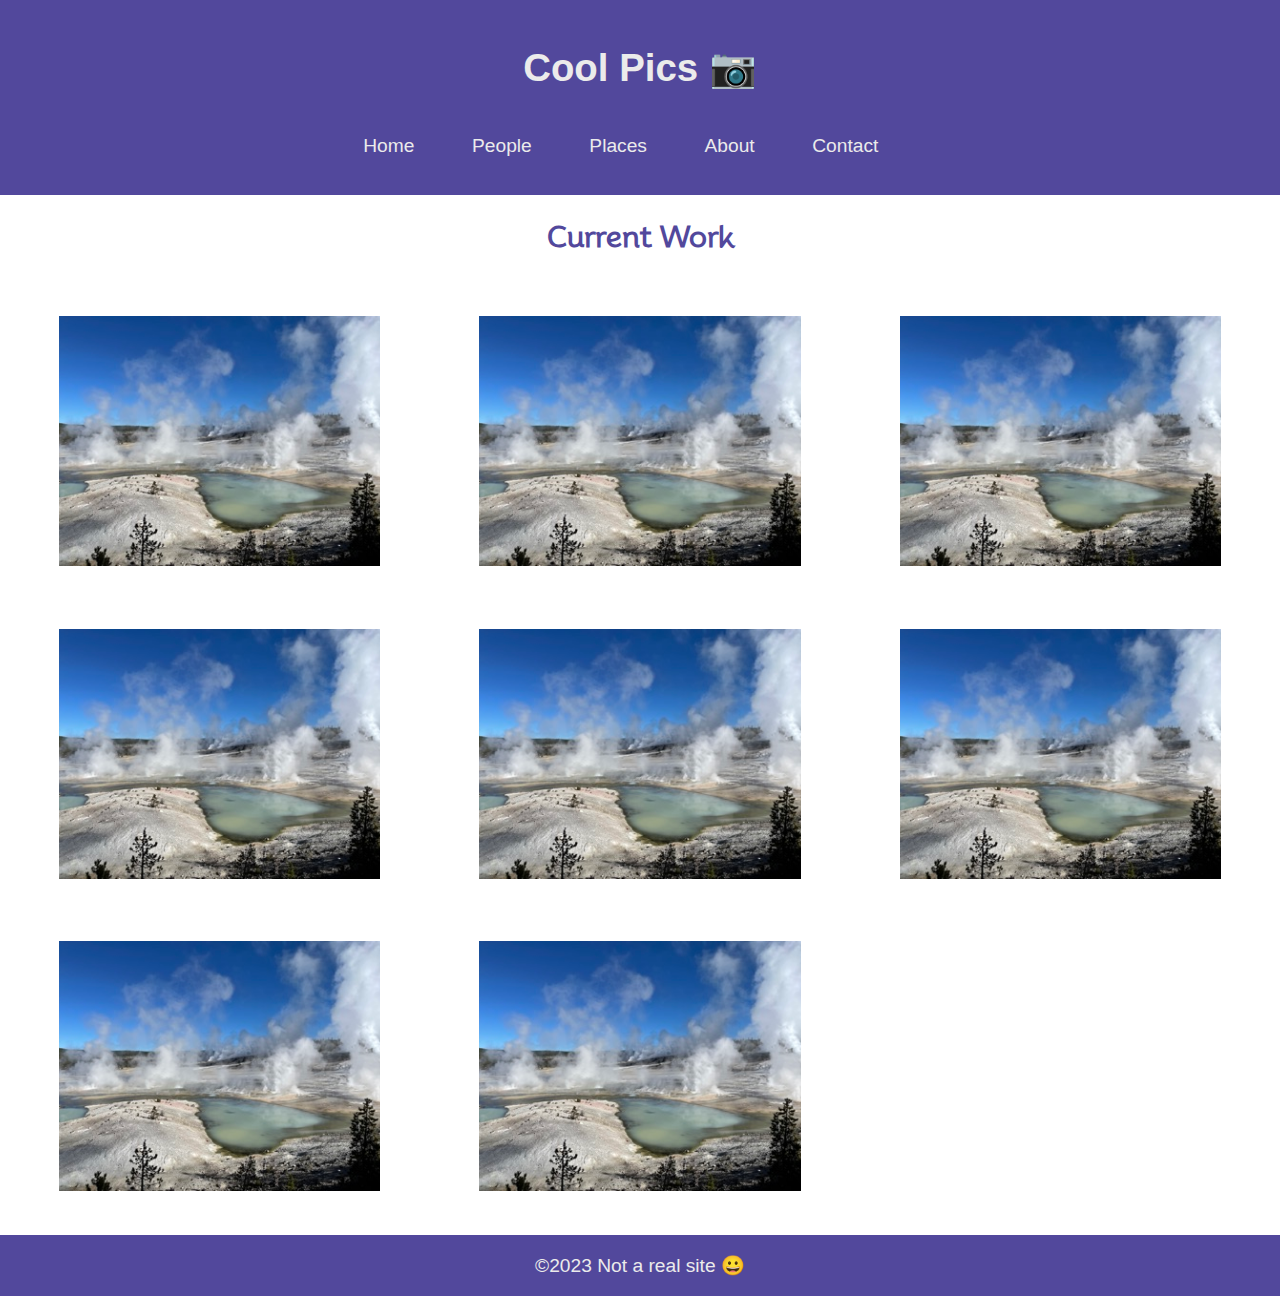
<file: coolpics/index.html>
<!DOCTYPE html>
<html lang="en">
<head>
    <meta charset="UTF-8">
    <title>Cool Pics</title>
    <meta name="viewport" content="width=device-width, initial-scale=1.0">
    <meta name="description" content="Website of Photos that works on phone and computer">
    <link rel="stylesheet" href="coolpics.css">
    <script src="coolpics.js" defer></script>
    <meta name="author" content="Kendra Nugent">
</head>
<body>
    <header>
        <h1>Cool Pics 📷</h1>
        <nav>
            <button id="menu-button">Menu</button>
            <ul id="nav-links" class="hide">
                <li><a href="#">Home</a></li>
                <li><a href="#">People</a></li>
                <li><a href="#">Places</a></li>
                <li><a href="#">About</a></li>
                <li><a href="#">Contact</a></li>
            </ul>
        </nav>
    </header>

    <main>
        <h2>Current Work</h2>
        <section class="gallery">
            <figure class="gallery-photo">
                <img src="norris-sm.jpeg" alt="picture" class="thumbnail">
            </figure>
            <figure class="gallery-photo">
                <img src="norris-sm.jpeg" alt="picture" class="thumbnail">
            </figure>
            <figure class="gallery-photo">
                <img src="norris-sm.jpeg" alt="picture" class="thumbnail">
            </figure>
            <figure class="gallery-photo">
                <img src="norris-sm.jpeg" alt="picture" class="thumbnail">
            </figure>
            <figure class="gallery-photo">
                <img src="norris-sm.jpeg" alt="picture" class="thumbnail">
            </figure>
            <figure class="gallery-photo">
                <img src="norris-sm.jpeg" alt="picture" class="thumbnail">
            </figure>
            <figure class="gallery-photo">
                <img src="norris-sm.jpeg" alt="picture" class="thumbnail">
            </figure>
            <figure class="gallery-photo">
                <img src="norris-sm.jpeg" alt="picture" class="thumbnail">
            </figure>
        </section>
    </main>

    <footer>
        ©2023 Not a real site 😀
    </footer>

    <!-- Modal Structure -->
    <div class="viewer">
        <button class="close-viewer">X</button>
        <img src="norris-sm.jpeg" alt="Larger image description">
    </div>
</body>
</html>
</file>
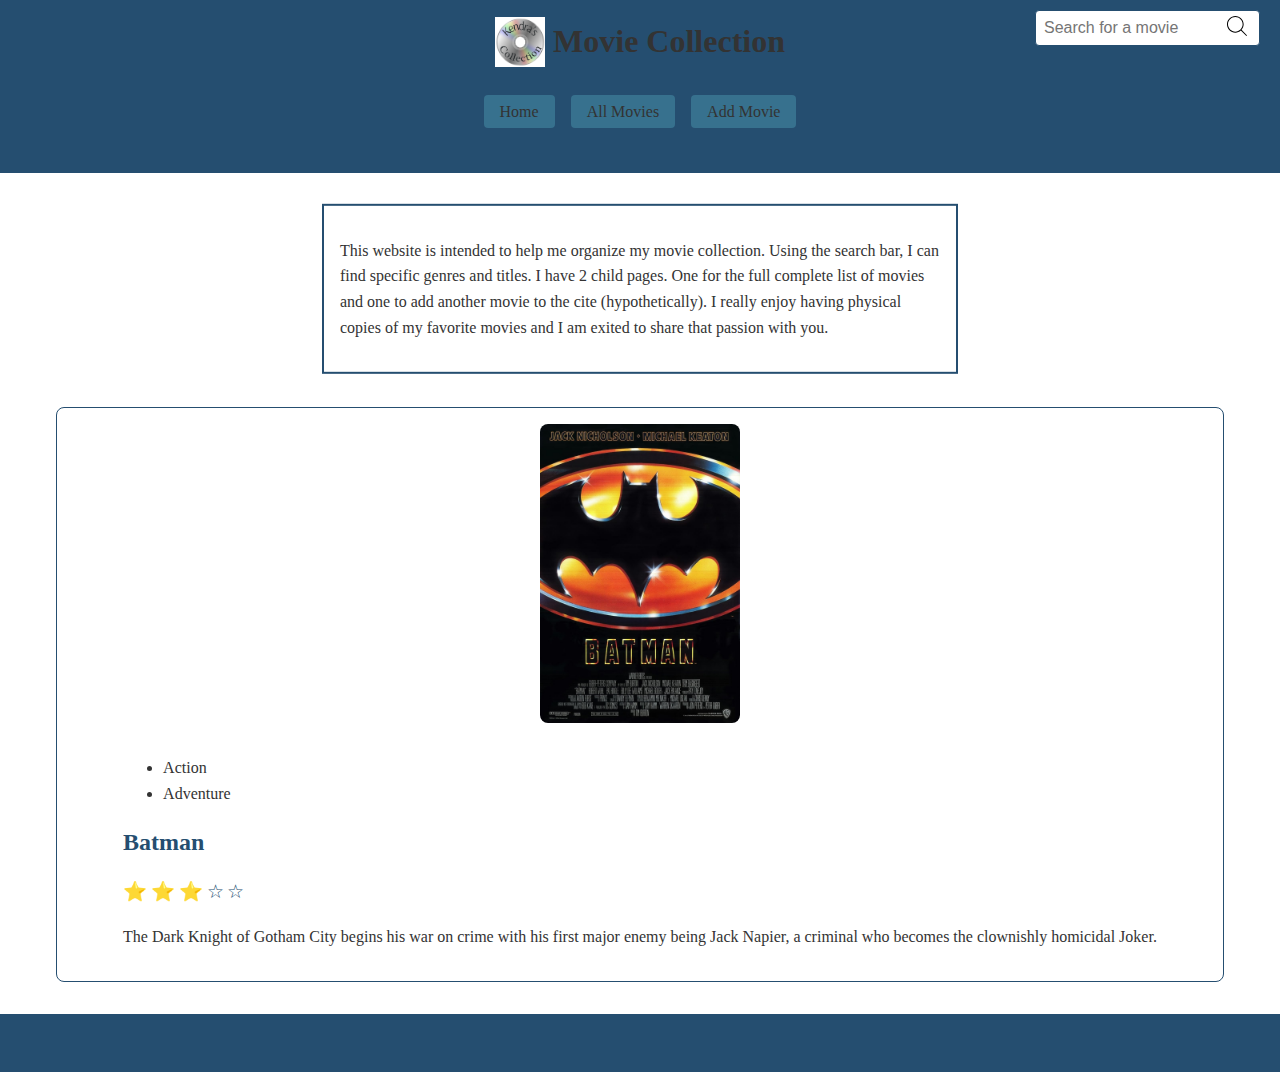
<file: Personal Site/index.html>
<!DOCTYPE html>
<html lang="en">
<head>
    <meta charset="UTF-8">
    <meta name="viewport" content="width=device-width, initial-scale=1.0">
    <title>Movie Collection</title>
    <meta name="description" content="My personal movie collection">
    
    <!-- Open Graph Meta Tags -->
    <meta property="og:title" content="Movie Collection">
    <meta property="og:type" content="website" />
    <meta property="og:description" content="My personal movie collection">
    <meta property="og:image" content="images/barbiemermaid.jpeg"> <!-- Example image -->
    <meta property="og:url" content="https://www.example.com"> <!-- Replace with your page URL -->

    <!-- Twitter Meta Tags -->
    <meta name="twitter:card" content="summary_large_image">
    <meta name="twitter:title" content="Movie collection">
    <meta name="twitter:description" content="My personal Movie collection">
    <meta name="twitter:image" content="barbiemermaid.jpeg"> <!-- Example image -->

    <!-- Other existing links and scripts -->
    <link rel="stylesheet" href="styles.css">
    <script type="module" src="movies.mjs"></script>
    <script src="main.js" defer></script>
    <meta name="author" content="Kendra Nugent">
</head>
<body>
    <header>
        <div class="header-content">
            <div class="logo">
                <img src="images/Kendra’s (1).png" alt="Website logo of DVD with text">
                <h1>Movie Collection</h1>
            </div>
            <div class="search-bar">
                <input type="text" id="search-input" name="search" placeholder="Search for a movie" />
                <button type="submit" aria-label="Search">
                    <img src="images/search.svg" alt="Search icon" />
                </button>
            </div>
            <nav class="menu">
                <ul class="menu-links">
                    <li><a href="index.html">Home</a></li>
                    <li><a href="Movies.html">All Movies</a></li>
                    <li><a href="form.html">Add Movie</a></li>
                </ul>
            </nav>
        </div>
    </header>

    <main>
        <!-- Box for introductory text -->
        <div class="intro-box">
            <p>This website is intended to help me organize my movie collection. Using the search bar, I can find specific genres and titles. I have 2 child pages. One for the full complete list of movies and one to add another movie to the cite (hypothetically). I really enjoy having physical copies of my favorite movies and I am exited to share that passion with you.</p>
        </div>
        
        <!-- movie section -->
        <section class="movies">
            <article class="movie">
                <img src="images/barbiemermaid.jpeg" alt="Barbie in a Mermaid Tale">
                <h2>Barbie in a mermaid tale</h2>
                <div class="rating" role="img" aria-label="Rating: 3 out of 5 stars">
                    <span aria-hidden="true" class="icon-star">⭐</span>
                    <span aria-hidden="true" class="icon-star">⭐</span>
                    <span aria-hidden="true" class="icon-star">⭐</span>
                    <span aria-hidden="true" class="icon-star-empty">☆</span>
                    <span aria-hidden="true" class="icon-star-empty">☆</span>
                </div>
                <p>"It revolves around Merliah Summers, a surfing champion who learns she is half-mermaid and sets out for an undersea adventure to rescue her mother."</p>
            </article>
        </section>
    </main>

    <footer>
        <div class="footer-content">
            <div class="social">
                <!-- Social media icons provided under CC from https://www.iconfinder.com/AlfredoCreates -->
                <a href="#"><img src="images/instagram_icon.svg" alt="Instagram logo"></a>
                <a href="#"><img src="images/youtube_icon.svg" alt="YouTube logo"></a>
                <a href="#"><img src="images/pinterest_icon.svg" alt="Pinterest logo"></a>
            </div>
        </div>
    </footer>
    <script type="module" src="main.js"></script>
</body>
</html>
</file>
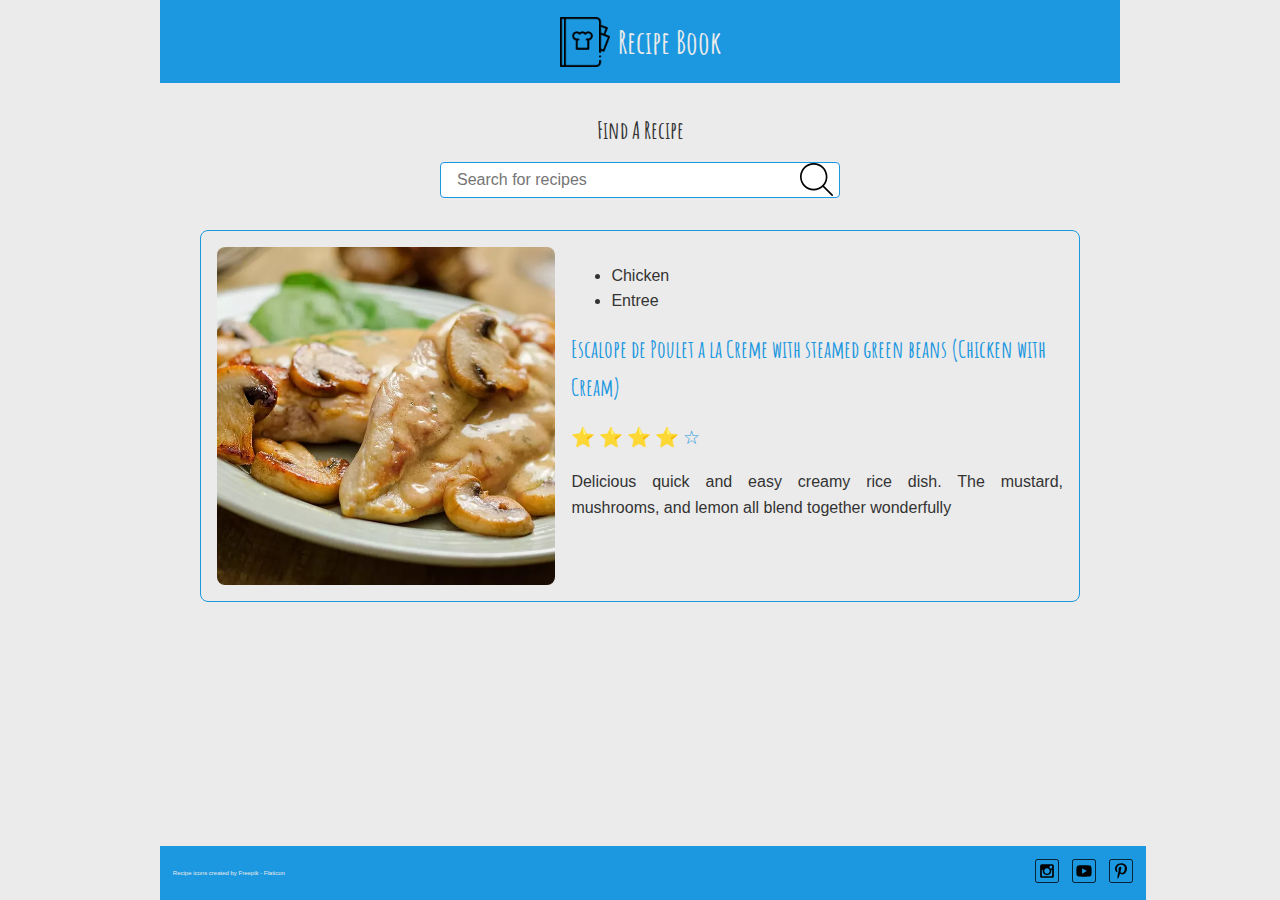
<file: recipes/index.html>
<!DOCTYPE html>
<html lang="en">
<head>
    <meta charset="UTF-8">
    <meta name="viewport" content="width=device-width, initial-scale=1.0">
    <title>Recipe Book</title>
    <meta name="description" content="A recipe book with delicious recipes">
    <link rel="icon" href="images/favicon.ico" type="image/x-icon">
    
    <!-- Open Graph Meta Tags -->
    <meta property="og:title" content="Recipe Book">
    <meta property="og:type" content="website" />
    <meta property="og:description" content="A recipe book with delicious recipes">
    <meta property="og:image" content="images/apple-crisp.jpg"> <!-- Example image -->
    <meta property="og:url" content="https://www.example.com"> <!-- Replace with your page URL -->

    <!-- Twitter Meta Tags -->
    <meta name="twitter:card" content="summary_large_image">
    <meta name="twitter:title" content="Recipe Book">
    <meta name="twitter:description" content="A recipe book with delicious recipes">
    <meta name="twitter:image" content="images/apple-crisp.jpg"> <!-- Example image -->

    <!-- Other existing links and scripts -->
    <link rel="stylesheet" href="recipes.css">
    <script type="module" src="recipes.mjs"></script>
    <script src="main.js" defer></script>
    <meta name="author" content="Kendra Nugent">
</head>
<body>
    <header>
        <div class="logo-container">
            <img src="images/recipe-book.png" alt="Apple Crisp dessert recipe logo">
            <h1>Recipe Book</h1>
        </div>
    </header>

    <main>
        <!-- Search Form -->
        <section class="search">
            <h2>Find A Recipe</h2>
            <form>
                <div class="search-bar">
                    <input type="text" id="search-input" name="search" placeholder="Search for recipes" />
                    <button type="submit" aria-label="Search">
                        <img src="images/search.svg" alt="Search icon" />
                    </button>
                </div>
            </form>
        </section>

        <!-- Recipe Section -->
        <section class="recipes">
            <article class="recipe">
                <img src="images/apple-crisp.jpg" alt="Apple Crisp dessert recipe image">
                <h2>Apple Crisp</h2>
                <div class="rating" role="img" aria-label="Rating: 4 out of 5 stars">
                    <span aria-hidden="true" class="icon-star">⭐</span>
                    <span aria-hidden="true" class="icon-star">⭐</span>
                    <span aria-hidden="true" class="icon-star">⭐</span>
                    <span aria-hidden="true" class="icon-star">⭐</span>
                    <span aria-hidden="true" class="icon-star-empty">☆</span>
                </div>
                <p>"This apple crisp recipe is a simple yet delicious fall dessert that's great served warm with vanilla ice cream."</p>
            </article>
        </section>
    </main>

    <footer>
        <div class="footer-content">
            <p>
                <a href="https://www.flaticon.com/free-icons/recipe" title="recipe icons" target="_blank" rel="noopener noreferrer">
                    Recipe icons created by Freepik - Flaticon
                </a>
            </p>
            <div class="social">
                <!-- Social media icons provided under CC from https://www.iconfinder.com/AlfredoCreates -->
                <a href="#"><img src="images/instagram_icon.svg" alt="Instagram logo"></a>
                <a href="#"><img src="images/youtube_icon.svg" alt="YouTube logo"></a>
                <a href="#"><img src="images/pinterest_icon.svg" alt="Pinterest logo"></a>
            </div>
        </div>
    </footer>
    <script type="module" src="main.js"></script>
</body>
</html>
</file>
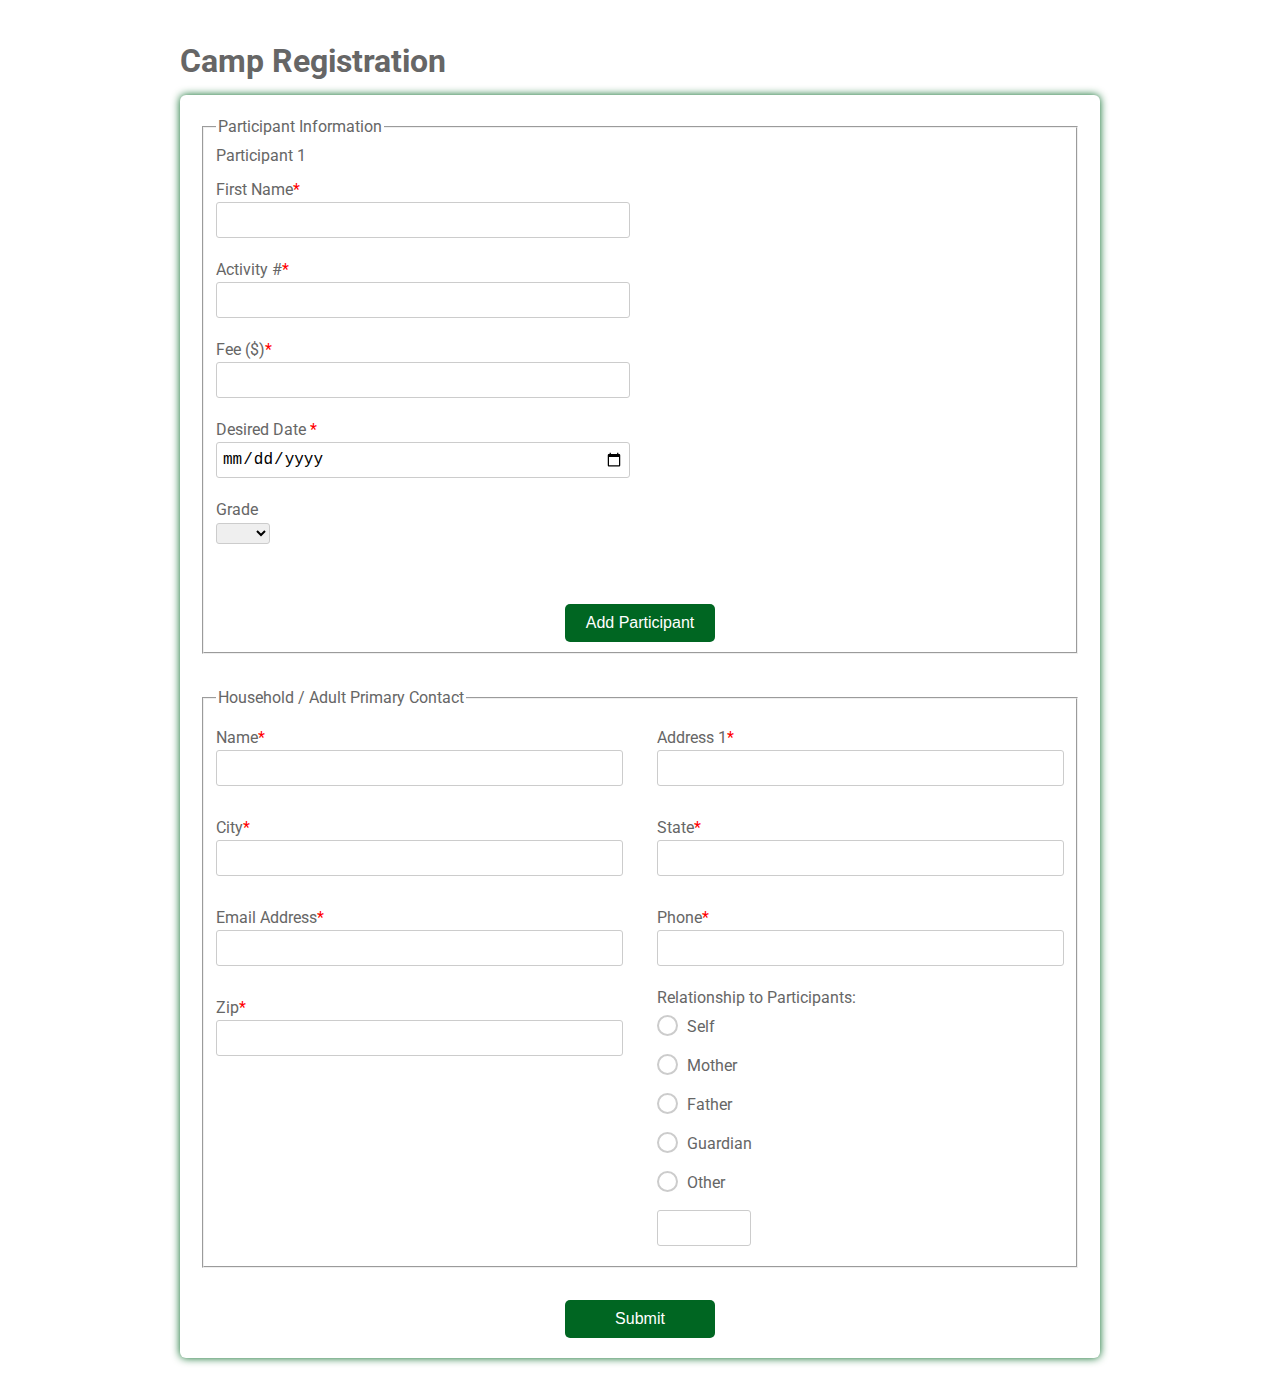
<file: register/index.html>
<!DOCTYPE html>
<html lang="en">
  <head>
    <meta charset="UTF-8" />
    <meta name="viewport" content="width=device-width, initial-scale=1.0" />
    <title>Camp Registration</title>
    <link
      href="https://fonts.googleapis.com/css?family=Roboto:300,400,500,700"
      rel="stylesheet"
    />
    <link rel="stylesheet" href="register.css" />
  </head>
  <body>
    <div class="testbox">
      <h1>Camp Registration</h1>
      <form id="registrationForm">
        <fieldset class="participants">
          <legend>Participant Information</legend>
          <section class="participant1">
            <p>Participant 1</p>
            <div class="item">
              <label for="fname1">First Name<span>*</span></label>
              <input id="fname1" type="text" name="fname1" value="" required />
            </div>
            <div class="item activities">
              <label for="activity1">Activity #<span>*</span></label>
              <input id="activity1" type="text" name="activity1" required />
            </div>
            <div class="item">
              <label for="fee1">Fee ($)<span>*</span></label>
              <input id="fee1" type="number" name="fee1" required />
            </div>
            <div class="item">
              <label for="date1">Desired Date <span>*</span></label>
              <input id="date1" type="date" name="date1" required />
            </div>
            <div class="item">
              <p>Grade</p>
              <select name="grade1" required>
                <option value="" disabled selected></option>
                <option value="1">1st</option>
                <option value="2">2nd</option>
                <option value="3">3rd</option>
                <option value="4">4th</option>
                <option value="5">5th</option>
                <option value="6">6th</option>
                <option value="7">7th</option>
                <option value="8">8th</option>
                <option value="9">9th</option>
                <option value="10">10th</option>
                <option value="11">11th</option>
                <option value="12">12th</option>
              </select>
            </div>
          </section>
          <button type="button" id="add">Add Participant</button>
        </fieldset>

        <fieldset>
          <legend>Household / Adult Primary Contact</legend>
          <div class="columns">
            <div class="item">
              <label for="adult_name">Name<span>*</span></label>
              <input id="adult_name" type="text" name="adult_name" required />
            </div>

            <div class="item">
              <label for="address1">Address 1<span>*</span></label>
              <input id="address1" type="text" name="address1" required />
            </div>

            <div class="item">
              <label for="city">City<span>*</span></label>
              <input id="city" type="text" name="city" required />
            </div>
            <div class="item">
              <label for="state">State<span>*</span></label>
              <input id="state" type="text" name="state" required />
            </div>
            <div class="item">
              <label for="eaddress">Email Address<span>*</span></label>
              <input id="eaddress" type="text" name="eaddress" required />
            </div>
            <div class="item">
              <label for="phone">Phone<span>*</span></label>
              <input id="phone" type="tel" name="phone" required />
            </div>
            <div class="item">
              <label for="zip">Zip<span>*</span></label>
              <input id="zip" type="text" name="zip" required />
            </div>

            <div class="question">
              <label>Relationship to Participants:</label>
              <div class="question-answer">
                <div>
                  <input
                    type="radio"
                    value="self"
                    id="radio_3"
                    name="relationship"
                  />
                  <label for="radio_3" class="radio"><span>Self</span></label>
                </div>
                <div>
                  <input
                    type="radio"
                    value="mother"
                    id="radio_4"
                    name="relationship"
                  />
                  <label for="radio_4" class="radio"><span>Mother</span></label>
                </div>
                <div>
                  <input
                    type="radio"
                    value="father"
                    id="radio_5"
                    name="relationship"
                  />
                  <label for="radio_5" class="radio"><span>Father</span></label>
                </div>
                <div>
                  <input
                    type="radio"
                    value="guardian"
                    id="radio_6"
                    name="relationship"
                  />
                  <label for="radio_6" class="radio"
                    ><span>Guardian</span></label
                  >
                </div>
                <div>
                  <input
                    type="radio"
                    value="other"
                    id="radio_7"
                    name="relationship"
                  />
                  <label for="radio_7" class="radio"><span>Other</span></label>
                  <input type="text" />
                </div>
              </div>
            </div>
          </div>
        </fieldset>

        <div class="btn-block">
          <button type="submit" id="submitButton">Submit</button>
        </div>
      </form>
      <section id="summary"></section>
    </div>

    <div id="summary" class="hide"></div>

    <script src="register.js"></script>
  </body>
</html>
</file>
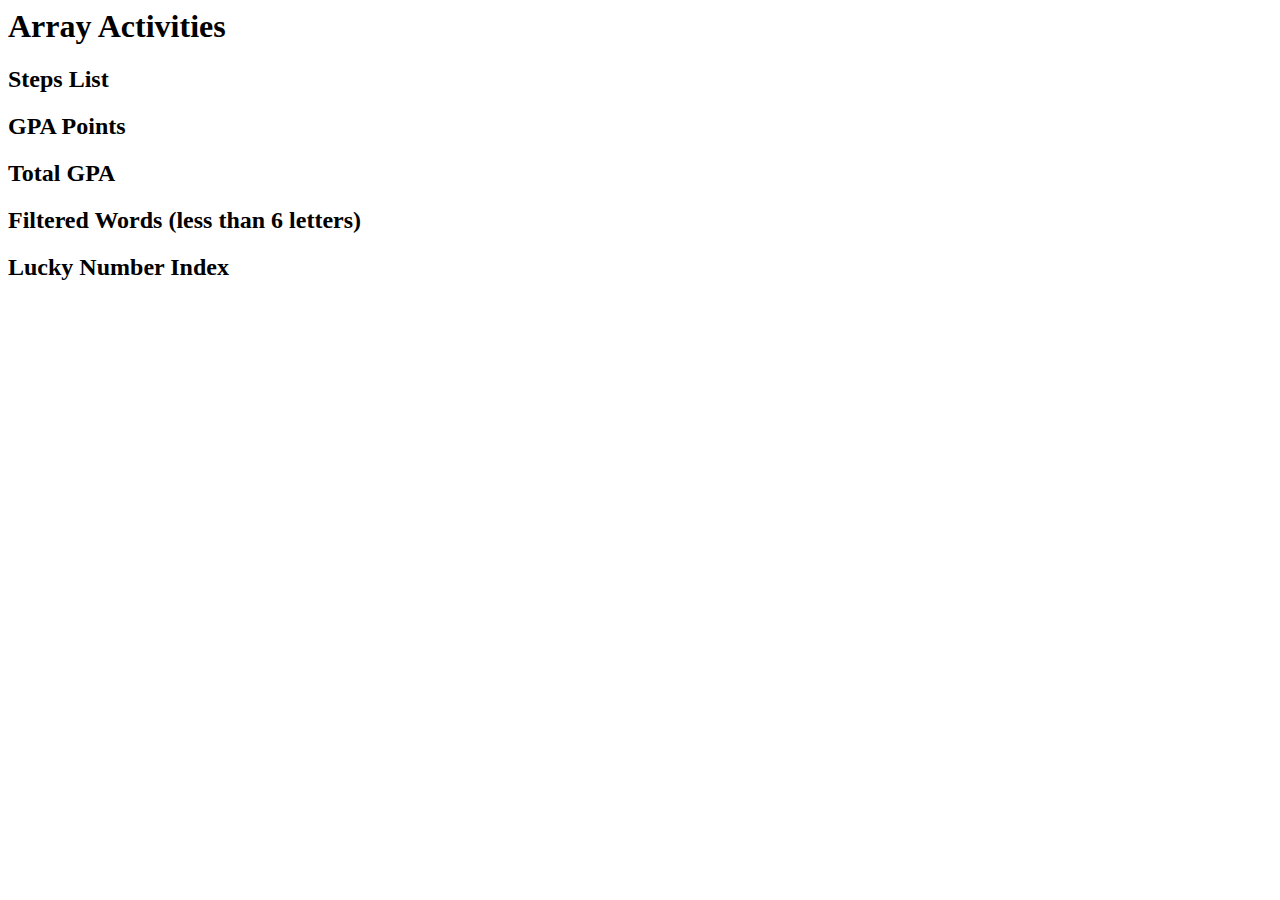
<file: arrays.html>
<!-- arrays.html -->
<html>
    <head>
        <meta charset="UTF-8">
        <meta name="viewport" content="width=device-width, initial-scale=1.0">
        <title>Array Activities</title>
        <script src="arrays.js" defer></script>
      </head>
      <body>
        <h1>Array Activities</h1>
      
        <!-- Activity 1: Display steps as a list -->
        <h2>Steps List</h2>
        <ul id="myList"></ul>
      
        <!-- Activity 2: GPA Points -->
        <h2>GPA Points</h2>
        <div id="gpaPointsDisplay"></div>
      
        <!-- Activity 3: Total GPA -->
        <h2>Total GPA</h2>
        <div id="totalGpaDisplay"></div>
      
        <!-- Activity 4: Filtered Words -->
        <h2>Filtered Words (less than 6 letters)</h2>
        <div id="filteredWordsDisplay"></div>
      
        <!-- Activity 5: Lucky Number Index -->
        <h2>Lucky Number Index</h2>
        <div id="luckyNumberDisplay"></div>
      </body>
</html>
</file>
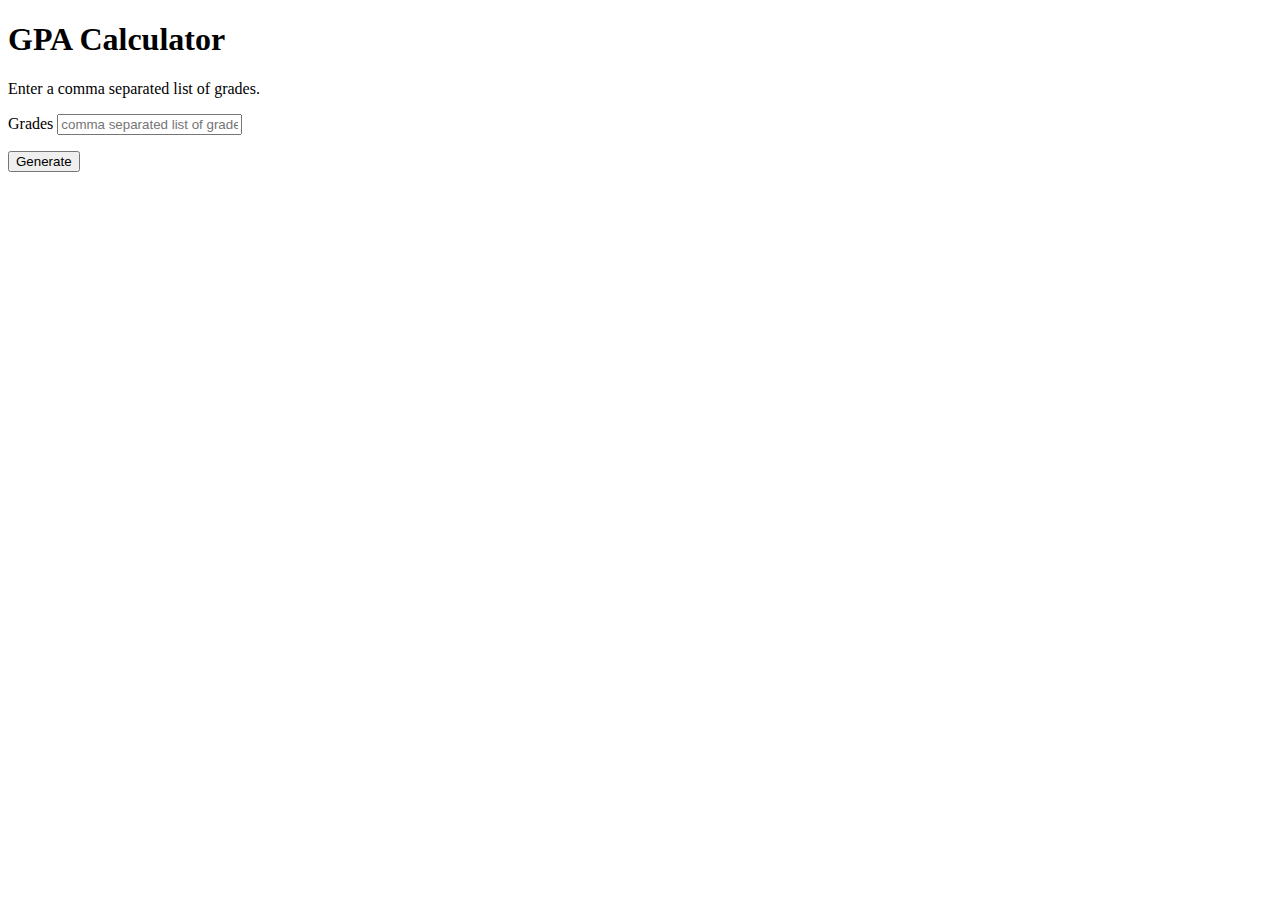
<file: gpa.html>
<!DOCTYPE html>
<html lang="en">
<head>
  <meta charset="UTF-8" />
  <meta name="viewport" content="width=device-width, initial-scale=1.0" />
  <title>GPA Calculator</title>
</head>
<body>
  <h1>GPA Calculator</h1>
  <p>Enter a comma separated list of grades.</p>
  <p>
    <label for="grades">Grades</label>
    <input type="text" id="grades" placeholder="comma separated list of grades" />
  </p>
  <button id="submitButton">Generate</button>
  <p id="output"></p>

  <script src="gpa.js"></script>
</body>
</html>
</file>
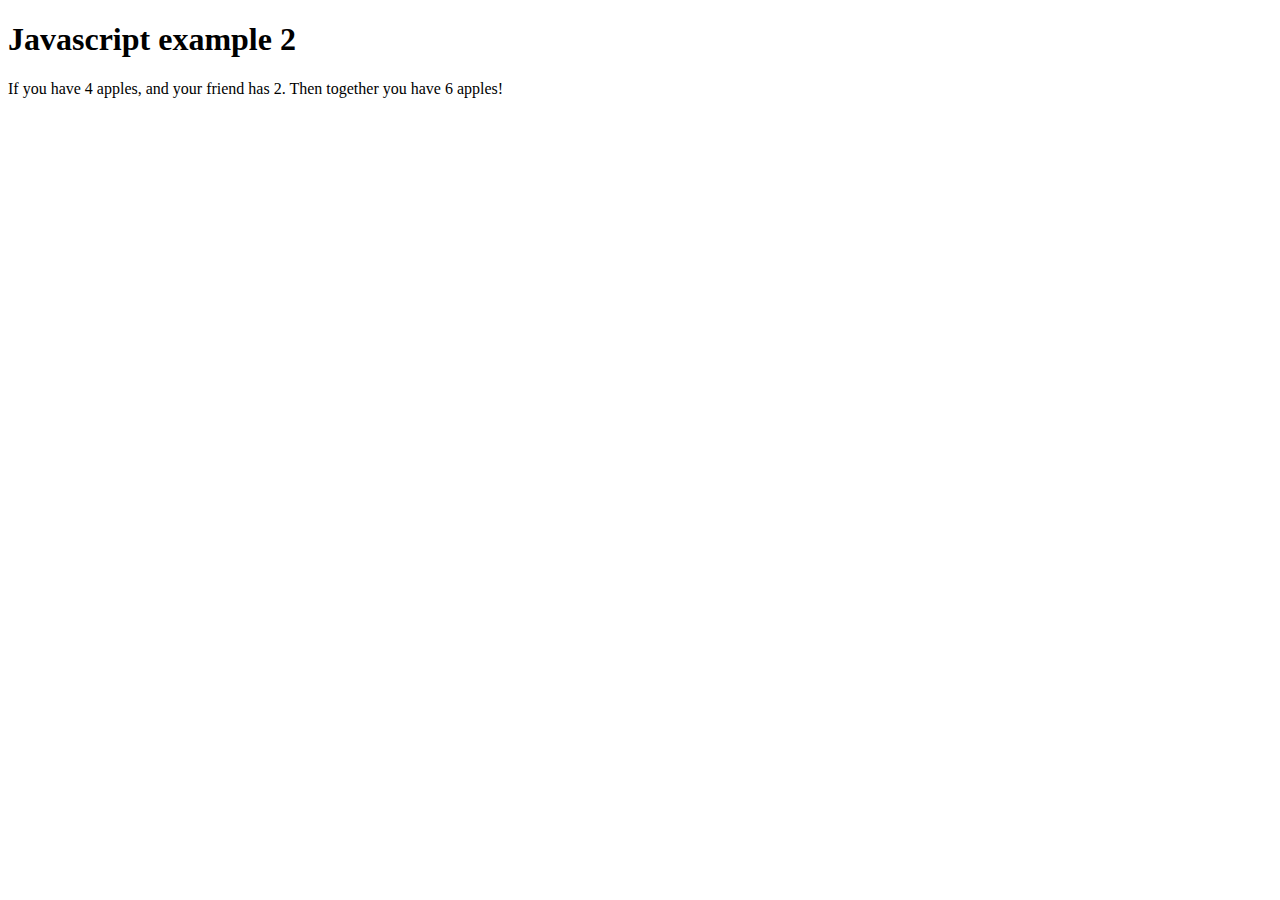
<file: Java intro/javapractice.html>
<!DOCTYPE html>
<html lang="en">
<head>
    <meta charset="UTF-8">
    <meta name="viewport" content="width=device-width, initial-scale=1.0">
    <title>Java practice</title>
    <script src="javapractice.js" defer></script>
</head>
<body>
    <h1>
        Javascript example 2
    </h1>
    <p>
        If you have <span id="myAppleElement"></span> apples, and your friend has
        <span id="friendAppleElement"></span>. Then together you have
        <span id="totalApplesElement"></span> apples!
    </p>
    
</body>
</html>
</file>
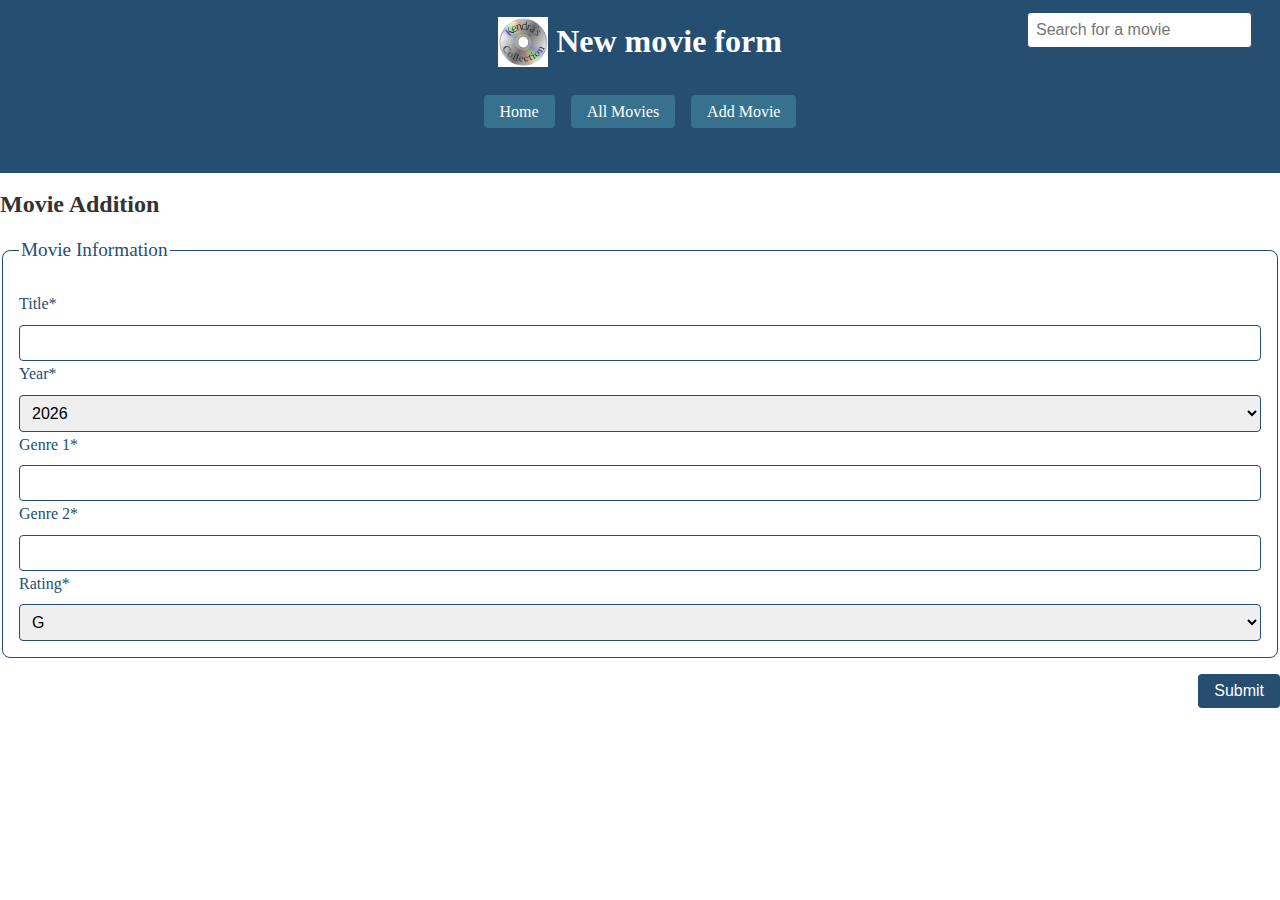
<file: Personal Site/form.html>
<!DOCTYPE html>
<html lang="en">
<head>
    <meta charset="UTF-8">
    <meta name="viewport" content="width=device-width, initial-scale=1.0">
    <title>Movie Addition</title>
    <link href="https://fonts.googleapis.com/css?family=Roboto:300,400,500,700" rel="stylesheet">
    <link rel="stylesheet" href="form.css">
</head>
<body>
    <header>
        <div class="header-content">
            <div class="logo">
                <img src="images/Kendra’s (1).png" alt="Website logo of DVD with text">
                <h1>New movie form</h1>
            </div>
            <div class="search-bar">
                <input type="text" id="search-input" name="search" placeholder="Search for a movie" />
                <button type="submit" aria-label="Search">
                    <img src="images/search.svg" alt="Search icon" />
                </button>
            </div>
            <nav class="menu">
                <ul class="menu-links">
                    <li><a href="index.html">Home</a></li>
                    <li><a href="movies.html">All Movies</a></li>
                    <li><a href="form.html">Add Movie</a></li>
                </ul>
            </nav>
        </div>
    </header>
    
    <main>
        <div class="form-container">
            <h2>Movie Addition</h2>
            <form id="movieForm">
                <fieldset>
                    <legend>Movie Information</legend>
                    <div class="item">
                        <label for="title">Title<span>*</span></label>
                        <input id="title" type="text" name="title" required>
                    </div>
                    <div class="item">
                        <label for="year">Year<span>*</span></label>
                        <select id="year" name="year" required></select>
                    </div>
                    <div class="item">
                        <label for="genre1">Genre 1<span>*</span></label>
                        <input id="genre1" type="text" name="genre1" required>
                    </div>
                    <div class="item">
                        <label for="genre2">Genre 2<span>*</span></label>
                        <input id="genre2" type="text" name="genre2" required>
                    </div>
                    <div class="item">
                        <label for="rating">Rating<span>*</span></label>
                        <select id="rating" name="rating" required>
                            <option value="g">G</option>
                            <option value="pg">PG</option>
                            <option value="pg-13">PG-13</option>
                            <option value="r">R</option>
                        </select>
                    </div>
                </fieldset>
                
                <div class="btn-block">
                    <button type="submit" id="submitButton">Submit</button>
                </div>
            </form>
        </div>
        <div id="summary" style="display:none;"></div>
    </main>
    
    <script src="form.js"></script>
</body>
</html>
</file>
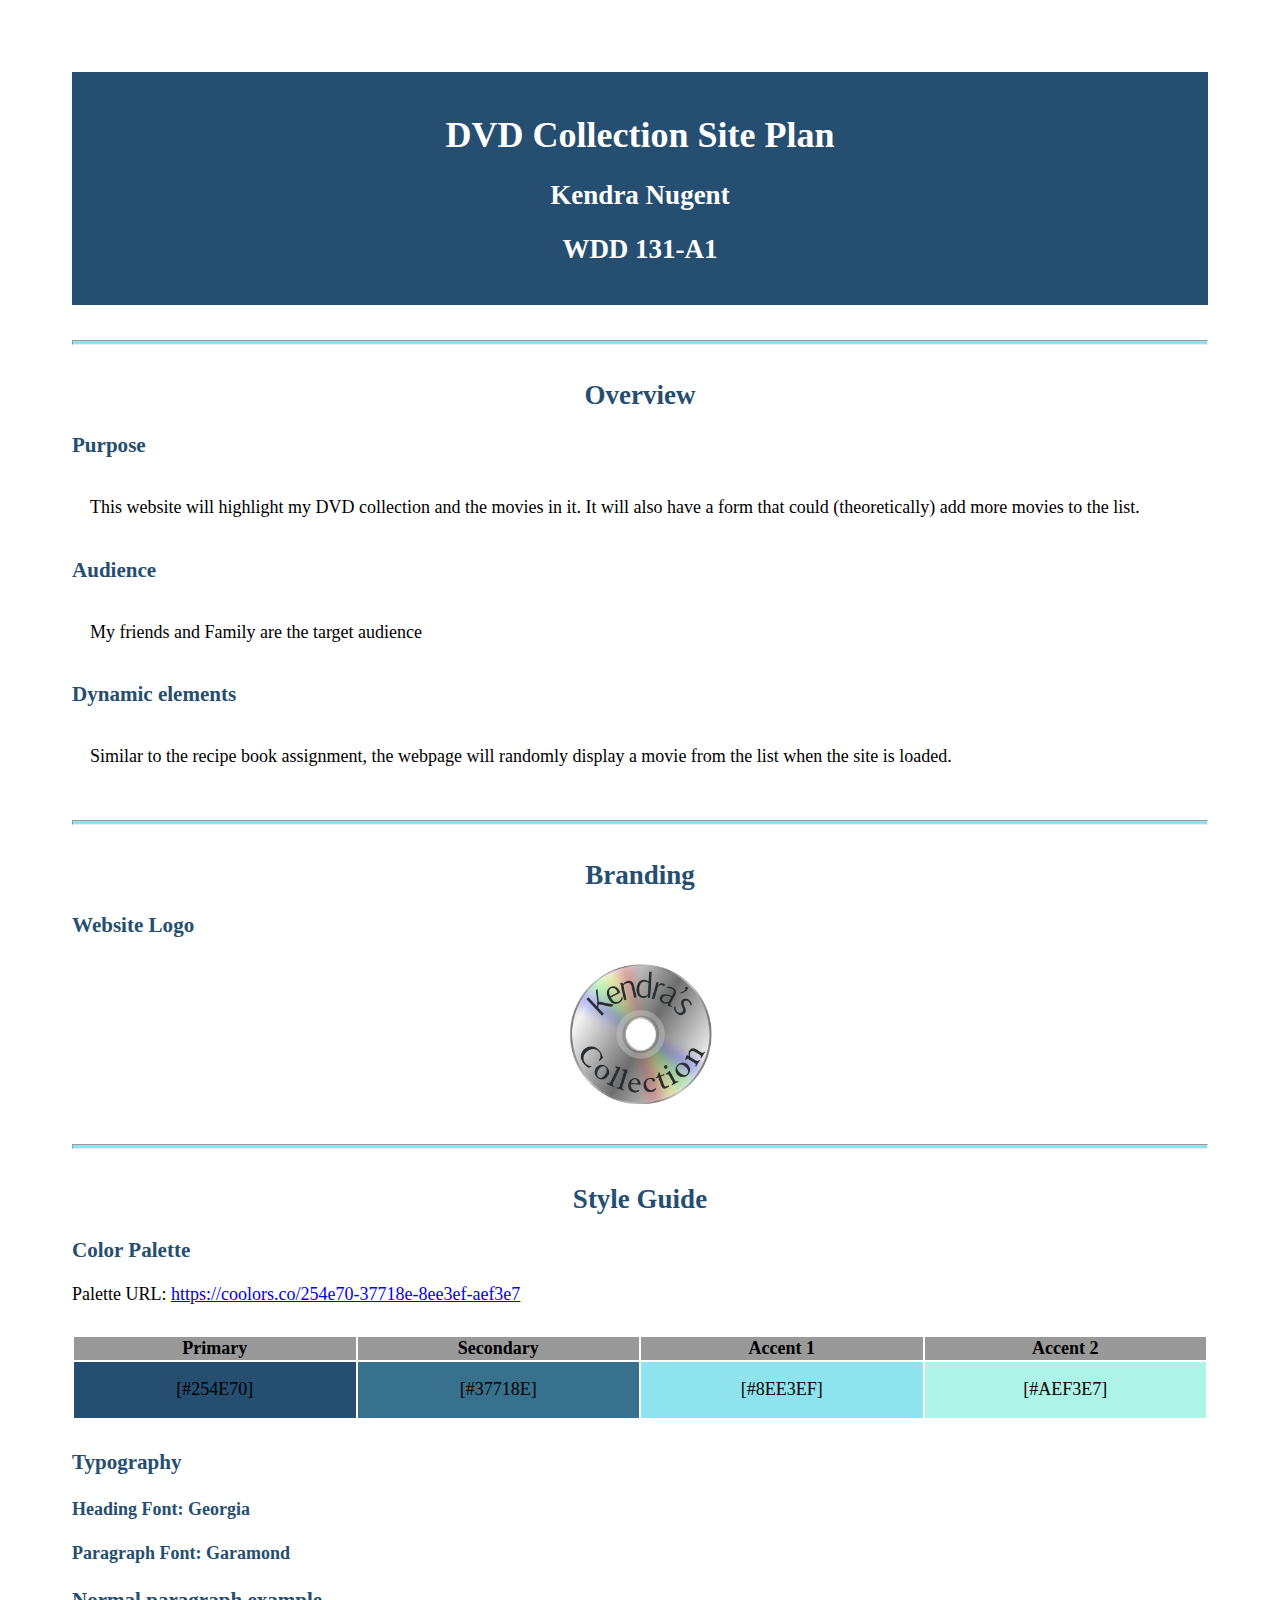
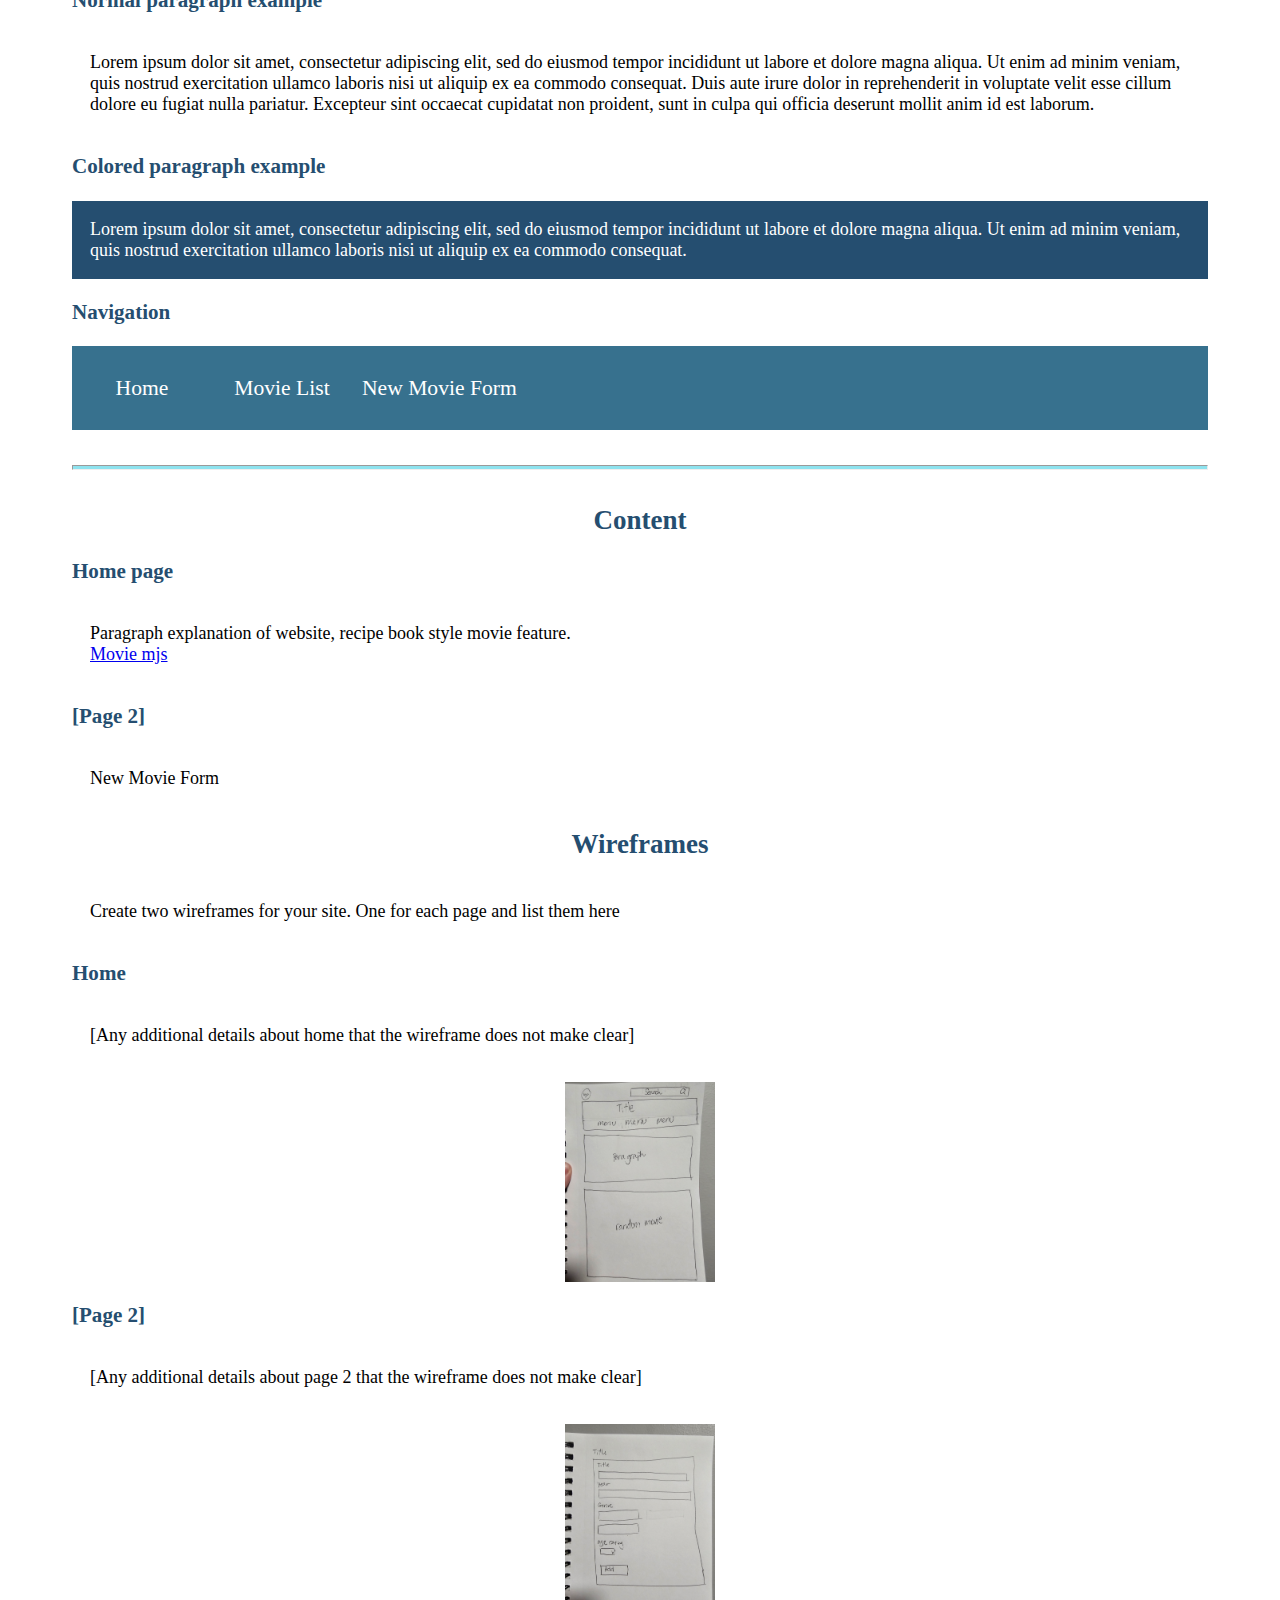
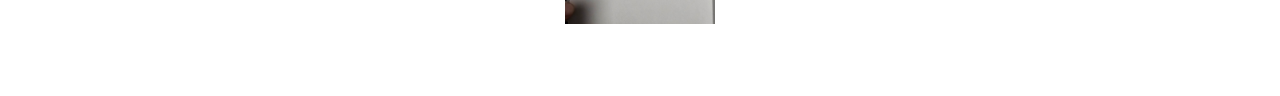
<file: Personal Site/site-plan.html>
<!DOCTYPE html>
<html lang="en-us">
	<head>
		<meta charset="utf-8" />
		<title>Site Plan</title>
		<link type="text/css" rel="stylesheet" href="site-plan.css" />
	</head>

	<body>
		<header>
			<h1>DVD Collection Site Plan</h1>
			<h2>Kendra Nugent</h2>
			<h2>WDD 131-A1</h2>
			<!-- In the header above, add the name or your site, your name and class number. For example if you are in section 3 you would put WDD 131.03 -->
		</header>
		<main>
			<!-- ------------------------Steps 2-3------------------------------ -->
			<hr />
			<h2>Overview</h2>
			<h3>Purpose</h3>
			<p>This website will highlight my DVD collection and the movies in it. It will also have a form that could (theoretically) add more movies to the list. </p>
			<!-- change this -->

			<h3>Audience</h3>
			<p>My friends and Family are the target audience</p>
			<!-- change this -->

			<h3>Dynamic elements</h3>
			<p>Similar to the recipe book assignment, the webpage will randomly display a movie from the list when the site is loaded.</p>
			<!-- change this -->

			<hr />
			<h2>Branding</h2>
			<h3>Website Logo</h3>
			<!-- Replace this with some sort of logo for your site.  A logo can be as simple as the name of your site in a nice font :) -->
			<img src="Kendra’s (1).png" alt="Logo image" />
			<hr />
			<h2>Style Guide</h2>

			<!-- ------------------------Steps 4-8------------------------------ -->

			<h3>Color Palette</h3>
			<!--  The colors you choose for a website are one of the most important decisions you will make. Follow the instructions on the activity in iLearn then return and replace the color codes below with the hex color codes (the 6 digit numbers that show at the bottom of each color) for the colors you have chosen below.  You should have at least 2 colors but do not have to fill in all 4 if you do not need them.  -->

			<!-- Copy and paste the URL to your finished palette below Make sure to paste it into both spots -->
			Palette URL:
			<a
				href="https://coolors.co/254e70-37718e-8ee3ef-aef3e7"
				target="_blank"
				>https://coolors.co/254e70-37718e-8ee3ef-aef3e7</a
			>

			<table class="colors">
				<tbody>
					<tr>
						<th>Primary</th>
						<th>Secondary</th>
						<th>Accent 1</th>
						<th>Accent 2</th>
					</tr>
					<!-- Replace the numbers in the boxes below with your hex color codes. Then switch to the site-plan.css file and change your colors there as well. -->
					<tr>
						<td class="primary">[#254E70]</td>
						<td class="secondary">[#37718E]</td>
						<td class="accent1">[#8EE3EF]</td>
						<td class="accent2">[#AEF3E7]</td>
					</tr>
				</tbody>
			</table>

			<!-- ------------------------Step 9------------------------------ -->

			<h3>Typography</h3>
			<!-- Choose a font for your paragraphs (body copy) and headlines. What font(s) have you chosen? Why did you choose what you did?  Make sure to review the list of web safe fonts at W3Schools.org as a starting point.  Think also about which of your colors above you might use for background and font colors. -->

			<h4>
				Heading Font: Georgia
				<!-- change this -->
			</h4>
			<h4>
				Paragraph Font: Garamond
				<!-- change this -->
			</h4>
			<h3>Normal paragraph example</h3>
			<p>
				Lorem ipsum dolor sit amet, consectetur adipiscing elit, sed do eiusmod
				tempor incididunt ut labore et dolore magna aliqua. Ut enim ad minim
				veniam, quis nostrud exercitation ullamco laboris nisi ut aliquip ex ea
				commodo consequat. Duis aute irure dolor in reprehenderit in voluptate
				velit esse cillum dolore eu fugiat nulla pariatur. Excepteur sint
				occaecat cupidatat non proident, sunt in culpa qui officia deserunt
				mollit anim id est laborum.
			</p>
			<h3>Colored paragraph example</h3>
			<p class="colored">
				Lorem ipsum dolor sit amet, consectetur adipiscing elit, sed do eiusmod
				tempor incididunt ut labore et dolore magna aliqua. Ut enim ad minim
				veniam, quis nostrud exercitation ullamco laboris nisi ut aliquip ex ea
				commodo consequat.
			</p>

			<!-- ------------------------Step 10------------------------------ -->

			<h3>Navigation</h3>
			<!-- Think about how you want your navigation bar to look. In the site-plan.css file change the colors to your colors to get the look you desire. -->
			<nav>
				<a href="#">Home</a>
				<a href="#">Movie List</a>
				<a href="#">New Movie Form</a>
			</nav>
			<hr />

			<h2>Content</h2>
			<h3>Home page</h3>
			<p>Paragraph explanation of website, recipe book style movie feature. <br>
            <a
				href="Personal Site\movies.mjs"
				target="_blank"
				>Movie mjs
            </a></p>
            <h3>[Page 2]</h3>
			<p>New Movie Form</p>

			<h2>Wireframes</h2>
			<p>
				Create two wireframes for your site. One for each page and list them
				here
			</p>

			<h3>Home</h3>
			<p>
				[Any additional details about home that the wireframe does not make
				clear]
			</p>
			<img src="images\20241210_172005.jpg" alt="home page wireframe" />

			<h3>[Page 2]</h3>
			<p>
				[Any additional details about page 2 that the wireframe does not make
				clear]
			</p>
			<img src="images\20241210_172450.jpg" alt="page 2 wireframe" />
		</main>
	</body>
</html>
</file>
<file: coolpics/coolpics.css>
@import url("https://fonts.googleapis.com/css2?family=Mooli&display=swap");

:root {
    --primary-color: #52489c;
    --secondary-color: #59c3c3;
    --accent-color: #f45b69;
    --text-dark: #333;
    --text-light: #ebebeb;
    --primary-font: Arial, Helvetica, sans-serif;
    --secondary-font: 'Mooli', sans-serif;
}

body {
    font-family: var(--primary-font);
    font-size: 1.2em;
    margin: 0;
    padding: 0;
}

a:link,
a:visited {
    color: var(--accent-color);
}

h2 {
    font-family: var(--secondary-font);
    color: var(--primary-color);
    text-align: center;
}

header, footer {
    background-color: var(--primary-color);
    color: var(--text-light);
    text-align: center;
    padding: 1em 0;
}

footer {
    margin: 0;
}

nav {
    position: relative;
}

#menu-button {
    background: none;
    border: none;
    color: var(--text-light);
    font-size: 1.2em;
    cursor: pointer;
    padding: 0;
}

#nav-links {
    display: none;
    flex-direction: column;
    position: absolute;
    top: 50px;
    left: 0;
    background-color: var(--primary-color);
    width: 100%;
    z-index: 1;
}

#nav-links.hide {
    display: none;
}

#nav-links li {
    list-style: none;
}

#nav-links a {
    color: var(--text-light);
    text-decoration: none;
    padding: 0.5em 1em;
    display: block;
}

.gallery {
    display: grid;
    grid-template-columns: 1fr;
    gap: 1em;
    padding: 1em;
}

img {
    max-width: 100%;
    height: 250px;
    object-fit: cover;
    cursor: pointer; /* Added for image interaction */
}

@media screen and (min-width: 1000px) {
    #menu-button {
        display: none;
    }

    #nav-links {
        display: flex;
        justify-content: center;
        position: static;
        flex-direction: row;
        background-color: transparent;
    }

    #nav-links li {
        margin-right: 2em;
    }

    .gallery {
        grid-template-columns: 1fr 1fr 1fr;
    }
}

/* Modal Styles */
.viewer {
    position: fixed;
    top: 0;
    left: 0;
    right: 0;
    bottom: 0;
    background: rgba(0, 0, 0, 0.75);
    display: flex;
    flex-direction: column;
    justify-content: center;
    align-items: center;
    z-index: 10;
    display: none;
}

.viewer img {
    max-width: 100%;
    max-height: 100%;
}

.viewer.show {
    display: flex;
}

.close-viewer {
    background: none;
    border: none;
    color: white;
    font-size: 1.5em;
    position: absolute;
    top: 10px;
    right: 10px;
    cursor: pointer;
}

#menu-button {
    background: none;
    border: none;
    color: var(--text-light);
    font-size: 1.2em;
    cursor: pointer;
    padding: 0;
}

#nav-links {
    display: flex;
    flex-direction: column;
    background-color: #333;
    padding: 1rem;
    position: absolute;
    top: 60px;
    width: 200px;
    z-index: 100; /* Ensure nav menu appears over other content */
}

#nav-links.hide {
    display: none;
}

#nav-links li {
    list-style: none;
    margin: 0.5em 0;
}

#nav-links a {
    color: var(--text-light);
    text-decoration: none;
    padding: 0.5em;
    display: block;
}

.gallery {
    display: grid;
    grid-template-columns: 1fr;
    gap: 1em;
    padding: 1em;
}

img {
    max-width: 100%;
    height: 250px;
    object-fit: cover;
}

@media screen and (min-width: 700px) {
    .gallery {
        grid-template-columns: 1fr 1fr;
    }
}

@media screen and (min-width: 1000px) {
    #menu-button {
        display: none; /* Hide the menu button */
    }

    nav {
        display: flex; /* Make the nav a flex container */
        justify-content: center; /* Center items horizontally */
        align-items: center; /* Center items vertically */
    }

    #nav-links {
        display: flex; /* Make nav-links a flex container */
        justify-content: center; /* Center items horizontally */
        flex-direction: row; /* Arrange items horizontally */
        background-color: transparent;
        position: static; /* Remove absolute positioning */
        margin: 0;
        padding: 0;
        list-style: none;
    }

    #nav-links li {
        margin-right: 2em; /* Adjust spacing between items */
    }

    #nav-links a {
        color: var(--text-light); /* Ensure text color is consistent */
        text-decoration: none;
    }

    .gallery {
        grid-template-columns: 1fr 1fr 1fr; /* Adjust grid layout */
    }
}
</file>
<file: Personal Site/styles.css>
/* Root variables */
:root {
    --primary-color: #254E70; /* Main theme color */
    --secondary-color: #37718E; /* Accent color */
    --text-dark: #333; /* Dark text */
    --text-light: /* Root variables */
    :root {
        --primary-color: #254E70; /* Main theme color */
        --secondary-color: #37718E; /* Accent color */
        --text-dark: #333; /* Dark text */
        --text-light: #ebebeb; /* Light background */
        --primary-font: Georgia, Garamond; /* Font for general text */
        --secondary-font: Garamond; /* Font for headings */
      }
      
      /* Global styles */
      body {
        font-family: var(--primary-font);
        margin: 0;
        padding: 0;
        line-height: 1.6;
        color: var(--text-dark);
        background-color: var(--text-light);
        display: flex;
        flex-direction: column;
        min-height: 100vh; /* Ensures the body spans at least the height of the viewport */
      }
      
      main {
        flex-grow: 1; /* Push the footer to the bottom */
      }
      
      h1, h2 {
        font-family: var(--secondary-font);
        margin: 0.5em 0;
      }
      
      img {
        max-width: 100%;
        height: auto;
      }
      
      a {
        text-decoration: none;
        color: var(--primary-color);
      }
      
      a:hover {
        color: var(--secondary-color);
      }
      
      /* Header */
      header {
        width: 100%;
        background-color: var(--primary-color);
        color: var(--text-light);
        text-align: center;
        padding: 1em 0;
        display: flex;
        flex-direction: column;
        align-items: center;
        gap: 1em;
      }
      
      .header-content {
        display: flex;
        flex-direction: column;
        align-items: center;
        width: 100%;
        padding: 0 1em;
      }
      
      .logo {
        display: flex;
        align-items: center;
        gap: 0.5em;
      }
      
      .logo img {
        max-width: 50px;
      }
      
      .logo h1 {
        font-family: var(--secondary-font);
        font-size: 2em;
        color: var(--text-light);
        margin: 0;
      }
      
      .search-bar {
        display: flex;
        align-items: center;
        justify-content: flex-end;
        gap: 0.5em;
        width: 100%;
        max-width: 200px;
        position: absolute;
        top: 10px;
        right: 20px; /* Adjust as needed */
      }
      
      .search-bar input {
        padding: 0.5em;
        border: 1px solid var(--primary-color);
        border-radius: 4px;
        font-size: 1em;
      }
      
      .search-bar button {
        position: absolute;
        right: 0.5em;
        background: none;
        border: none;
        cursor: pointer;
        padding: 0;
        height: 2.5em;
        width: 2.5em;
      }
      
      .search-bar button img {
        width: 20px;
    
      }
      
      .menu {
        display: flex;
        flex-direction: row;
        gap: 1em;
        justify-content: center;
        margin: 1em 0;
      }
      
      .menu-links {
        display: flex;
        flex-direction: row;
        gap: 1em;
        list-style: none;
        padding: 0;
      }
      
      .menu-links a {
        color: var(--text-light);
        padding: 0.5em 1em;
        background-color: var(--secondary-color);
        border-radius: 4px;
      }
      
      .menu-links a:hover {
        background-color: var(--primary-color);
      }
      
      main p {
    font-size: 1.2em; /* Adjusts the text size */
    color: var(--text-dark); /* Uses the dark text color */
    margin: 1em 0; /* Adds some space above the paragraph */
    text-align: center; /* Centers the text */
    }

    /* Styling for the introductory text box */
    .intro-box {
        background-color: var(--text-light); /* Light background color for the box */
        border: 2px solid var(--primary-color); /* Border color and thickness */
        padding: 1em; /* Padding inside the box */
        margin: 1em 0; /* Margin above and below the box */
        display: flex; /* Use flexbox for centering */
        flex-direction: column;
        align-items: center;
        justify-content: center;
        width: 80%; /* Adjust as needed */
        max-width: 600px; /* Limit the width */

        /* Centering styles */
        position: relative; /* Relative positioning to center the box */
        top: 50%; /* Shift the box down by 50% */
        left: 50%; /* Shift the box to the right by 50% */
        transform: translate(-50%, -50%); /* Center the box */
    }


      /* Movie Section */
      .movies {
        padding: 1em;
        display: flex;
        flex-direction: column;
        gap: 1em;
      }
      
      .movie {
        border: 1px solid var(--primary-color);
        border-radius: 8px;
        padding: 1em;
        display: flex;
        flex-direction: column; /* Stack by default for small screens */
        align-items: center;
        background-color: var(--text-light);
        gap: 1em;
      }
      
      .movie img {
        max-width: 50%; /* Image takes up 50% of the width */
        height: auto;
        width: 200px;
        border-radius: 8px;
      }
      
      .movie .rating {
        display: flex; /* Ensure stars are horizontal */
        gap: 0.2em;
        font-size: 1.2em;
        color: var(--primary-color);
      }
      
      .movie p {
        text-align: justify;
        color: var(--text-dark);
      }
      
      /* Footer */
      footer {
        background-color: var(--primary-color);
        color: var(--text-light);
        padding: 1em;
        text-align: center;
      }
      
      .social {
        display: flex;
        justify-content: center;
        gap: 1em;
      }
      
      .social img {
        max-width: 30px;
      }
      ; /* Light background */
    --primary-font: Georgia, Garamond; /* Font for general text */
    --secondary-font: Garamond; /* Font for headings */
  }
  
  /* Global styles */
  body {
    font-family: var(--primary-font);
    margin: 0;
    padding: 0;
    line-height: 1.6;
    color: var(--text-dark);
    background-color: var(--text-light);
    display: flex;
    flex-direction: column;
    min-height: 100vh; /* Ensures the body spans at least the height of the viewport */
  }
  
  main {
    flex-grow: 1; /* Push the footer to the bottom */
  }
  
  h1, h2 {
    font-family: var(--secondary-font);
    margin: 0.5em 0;
  }
  
  img {
    max-width: 100%;
    height: auto;
  }
  
  a {
    text-decoration: none;
    color: var(--primary-color);
  }
  
  a:hover {
    color: var(--secondary-color);
  }
  
  /* Header */
  header {
    width: 100%;
    background-color: var(--primary-color);
    color: var(--text-light);
    text-align: center;
    padding: 1em 0;
    display: flex;
    flex-direction: column;
    align-items: center;
    gap: 1em;
  }
  
  .header-content {
    display: flex;
    flex-direction: column;
    align-items: center;
    width: 100%;
    padding: 0 1em;
  }
  
  .logo {
    display: flex;
    align-items: center;
    gap: 0.5em;
  }
  
  .logo img {
    max-width: 50px;
  }
  
  .logo h1 {
    font-family: var(--secondary-font);
    font-size: 2em;
    color: var(--text-light);
    margin: 0;
  }
  
  .search-bar {
    display: flex;
    align-items: center;
    justify-content: flex-end;
    gap: 0.5em;
    width: 100%;
    max-width: 200px;
    position: absolute;
    top: 10px;
    right: 20px; /* Adjust as needed */
  }
  
  .search-bar input {
    padding: 0.5em;
    border: 1px solid var(--primary-color);
    border-radius: 4px;
    font-size: 1em;
  }
  
  .search-bar button {
    position: absolute;
    right: 0.5em;
    background: none;
    border: none;
    cursor: pointer;
    padding: 0;
    height: 2.5em;
    width: 2.5em;
  }
  
  .search-bar button img {
    width: 20px;

  }
  
  .menu {
    display: flex;
    flex-direction: row;
    gap: 1em;
    justify-content: center;
    margin: 1em 0;
  }
  
  .menu-links {
    display: flex;
    flex-direction: row;
    gap: 1em;
    list-style: none;
    padding: 0;
  }
  
  .menu-links a {
    color: var(--text-light);
    padding: 0.5em 1em;
    background-color: var(--secondary-color);
    border-radius: 4px;
  }
  
  .menu-links a:hover {
    background-color: var(--primary-color);
  }

  /* Styling for the introductory text box */
.intro-box {
    background-color: var(--text-light); /* Light background color for the box */
    border: 2px solid var(--primary-color); /* Border color and thickness */
    padding: 1em; /* Padding inside the box */
    margin: 1em 0; /* Margin above and below the box */
    display: flex; /* Use flexbox for centering */
    flex-direction: column;
    align-items: center;
    justify-content: center;
    width: 80%; /* Adjust as needed */
    max-width: 600px; /* Limit the width */

    /* Centering styles */
    position: relative; /* Relative positioning to center the box */
    top: 100px; /* Shift the box down by 50% */
    left: 50%; /* Shift the box to the right by 50% */
    transform: translate(-50%, -50%); /* Center the box */
    }
  
  /* Movie Section */
  .movies {
    padding: 1em;
    display: flex;
    flex-direction: column;
    gap: 1em;
  }
  
  .movie {
    border: 1px solid var(--primary-color);
    border-radius: 8px;
    padding: 1em;
    display: flex;
    flex-direction: column; /* Stack by default for small screens */
    align-items: center;
    background-color: var(--text-light);
    gap: 1em;
  }
  
  .movie img {
    max-width: 50%; /* Image takes up 50% of the width */
    height: auto;
    width: 200px;
    border-radius: 8px;
  }
  
  .movie .rating {
    display: flex; /* Ensure stars are horizontal */
    gap: 0.2em;
    font-size: 1.2em;
    color: var(--primary-color);
  }
  
  .movie p {
    text-align: justify;
    color: var(--text-dark);
  }
  
  /* Footer */
  footer {
    background-color: var(--primary-color);
    color: var(--text-light);
    padding: 1em;
    text-align: center;
  }
  
  .social {
    display: flex;
    justify-content: center;
    gap: 1em;
  }
  
  .social img {
    max-width: 30px;
  }
</file>
<file: recipes/recipes.css>
/* Importing a more accessible font as a replacement for Amatic SC */
@import url("https://fonts.googleapis.com/css2?family=Amatic+SC&display=swap");

/* Root variables */
:root {
  --primary-color: #1B98E0;
  --secondary-color: #59c3c3;
  --text-dark: #333;
  --text-light: #ebebeb;
  --primary-font: Arial, Helvetica, sans-serif;
  --secondary-font: "Amatic SC";
}

/* Global styles */
body {
  font-family: var(--primary-font);
  margin: 0;
  padding: 0;
  line-height: 1.6;
  color: var(--text-dark);
  background-color: var(--text-light);
  display: flex;
  flex-direction: column;
  min-height: 100vh; /* Make the body at least the height of the screen */
}

main {
  flex-grow: 1; /* Allow main content to expand and push the footer down */
}

h1, h2 {
  font-family: var(--secondary-font);
  margin: 0.5em 0;
}

img {
  max-width: 100%;
  height: auto;
}

a {
  text-decoration: none;
  color: var(--primary-color);
}

a:hover {
  color: var(--secondary-color);
}

/* Header */
header {
  width: 100%;
  background-color: var(--primary-color);
  color: var(--text-light);
  text-align: center;
  padding: 1em 0;
}

.logo-container {
  display: flex;
  align-items: center;
  justify-content: center;
  gap: 0.5em;
}

.logo-container img {
  max-width: 50px;
}

.logo-container h1 {
  font-family: var(--secondary-font);
  font-size: 2em;
  color: var(--text-light);
  margin: 0;
}

/* Search form */
.search {
  padding: 1em;
  text-align: center;
}

.search-bar {
  position: relative;
  display: flex;
  align-items: center;
  width: 100%;
  max-width: 400px;
  margin: 0 auto;
}

.search-bar input {
  flex-grow: 1;
  padding: 0.5em 2.5em 0.5em 1em;
  border: 1px solid var(--primary-color);
  border-radius: 4px;
  font-size: 1em;
}

.search-bar button {
  position: absolute;
  right: 0.5em;
  background: none;
  border: none;
  cursor: pointer;
  padding: 0;
  height: 2.5em;
  width: 2.5em;
}

.search-bar button img {
  width: 100%;
  height: auto;
}

/* Recipe Section */
.recipe-section {
  padding: 1em;
  display: flex;
  flex-direction: column;
  gap: 1em;
}

.recipe {
  border: 1px solid var(--primary-color);
  border-radius: 8px;
  padding: 1em;
  display: flex;
  flex-direction: column; /* Stack by default for small screens */
  align-items: center;
  background-color: var(--text-light);
  gap: 1em;
}

.recipe img {
  max-width: 50%; /* Image takes up 50% of the width */
  height: auto;
  border-radius: 8px;
}

.recipe-content {
  display: flex;
  flex-direction: column; /* Stack title, rating, and description */
  align-items: flex-start;
  gap: 0.5em;
  flex-grow: 1;
  text-align: justify;
}

.recipe .rating {
  display: flex; /* Ensure stars are horizontal */
  gap: 0.2em;
  font-size: 1.2em;
  color: var(--primary-color);
}

.recipe p {
  display: none; /* Hide description by default */
  text-align: justify;
}

/* Footer */
footer {
  width: 100%;
  background-color: var(--primary-color);
  color: var(--text-light);
  padding: 1em;
  font-size: 0.8em;
  position: relative; /* Ensure footer stays at bottom when content is small */
}

.footer-content {
  display: flex;
  justify-content: space-between;
  align-items: center;
  flex-wrap: wrap;
}

footer p,
footer a {
  margin: 0;
  font-size: 0.6em;
  color: var(--text-light);
}

footer .social {
  display: flex;
  gap: 1em;
}

footer .social img {
  width: 24px;
  height: 24px;
}

/* Media Queries */
@media (min-width: 600px) {
  .recipe {
    flex-direction: row; /* Switch to row for wider screens */
    align-items: flex-start; /* Align image and content side by side */
  }

  .recipe img {
    max-width: 40%; /* Adjust image size */
  }

  .recipe-content {
    flex-direction: column; /* Keep content stacked vertically */
  }

  /* Show recipe description on larger screens */
  .recipe p {
    display: block; /* Make description visible again */
  }
}

@media (min-width: 960px) {
  body {
    max-width: 960px;
    margin: 0 auto;
  }

  .footer-content {
    flex-direction: row;
    justify-content: space-between;
  }

  .recipe-section {
    gap: 2em;
  }
}
</file>
<file: register/register.css>
* {
    box-sizing: border-box;
  }
  body {
    font-family: Roboto, Arial, sans-serif;
    font-size: 16px;
    color: #666;
    line-height: 22px;
  }

  div,
  form,
  input,
  select,
  textarea,
  label,
  p {
    padding: 0;
    margin: 0;
    outline: none;
    font-size: 16px;
    line-height: 24px;
  }

  .testbox {
    padding: 20px;
    max-width: 960px;
    margin: 0 auto;
  }
  form {
    padding: 20px;
    border-radius: 6px;
    background: #fff;
    box-shadow: 0 0 8px #006622;
  }
  fieldset {
    margin-bottom: 2em;
  }
  input,
  select,
  textarea {
    margin-bottom: 10px;
    border: 1px solid #ccc;
    border-radius: 3px;
  }
  input {
    width: 100%;
    padding: 5px;
  }
  input[type="checkbox"] {
    width: auto;
    margin-right: 1em;
  }
  input[type="date"] {
    padding: 4px 5px;
  }
  textarea {
    width: 100%;
    padding: 5px;
  }
  .item:hover p,
  .item:hover i,
  .question:hover p,
  .question label:hover,
  input:hover::placeholder {
    color: #006622;
  }
  .item input:hover,
  .item select:hover,
  .item textarea:hover {
    border: 1px solid transparent;
    box-shadow: 0 0 3px 0 #006622;
    color: #006622;
  }
  .item {
    position: relative;
    margin: 10px 0;
  }
  .item span {
    color: red;
  }


  .columns {
    display: flex;
    justify-content: space-between;
    flex-direction: row;
    flex-wrap: wrap;
  }
  .columns div {
    width: 48%;
  }

  /* Style checkbox and radio. To do this we have to hide the defaults then we create our own */
  input[type="radio"] {
    display: none;
  }
  label.radio {
    position: relative;
    display: inline-block;
    margin: 5px 20px 15px 0;
    cursor: pointer;
  }
  .question span {
    margin-left: 30px;
  }
  .question-answer label {
    display: block;
  }
  label.radio:before {
    content: "";
    position: absolute;
    left: 0;
    width: 17px;
    height: 17px;
    border-radius: 50%;
    border: 2px solid #ccc;
  }
  input[type="radio"]:checked + label:before,
  label.radio:hover:before {
    border: 2px solid #006622;
  }
  label.radio:after {
    content: "";
    position: absolute;
    top: 6px;
    left: 5px;
    width: 8px;
    height: 4px;
    border: 3px solid #006622;
    border-top: none;
    border-right: none;
    transform: rotate(-45deg);
    opacity: 0;
  }
  input[type="radio"]:checked + label:after {
    opacity: 1;
  }
  /* end style checkbox and radio */
  .btn-block {
    margin-top: 10px;
    text-align: center;
  }
  button {
    width: 150px;
    padding: 10px;
    border: none;
    border-radius: 5px;
    background: #006622;
    font-size: 16px;
    color: #fff;
    cursor: pointer;
  }
  button:hover {
    background: #00b33c;
  }
  @media (max-width: 568px) {
    .columns div {
      width: 100%;
    }
  }
  
  .participants {
    display: grid;
    grid-template-columns: 1fr; /* Single column by default */
    gap: 20px;
  }
  
  .participant {
    background-color: #fff;
    padding: 15px;
    border-radius: 5px;
    box-shadow: 0 2px 4px rgba(0, 0, 0, 0.1);
  }
  
  .participant p {
    font-size: 1.2em;
    margin-bottom: 10px;
  }
  
  .item {
    margin-bottom: 10px;
  }
  
  /* Styling the Add Participant button */
  #add {
    margin-top: 20px;
    padding: 10px 20px;
    background-color: #006622;
    color: white;
    border: none;
    border-radius: 5px;
    cursor: pointer;
    display: block; /* Ensure the button stays on its own line */
  }
  
  #add:hover {
    background-color: #00b33c;
  }
  
  /* Grid layout for two columns on wide screens */
  @media (min-width: 768px) {
    .participants {
      grid-template-columns: 1fr 1fr; /* Two columns for wide screens */
    }
  
    #add {
      grid-column: span 2; /* Make the add button span both columns */
      justify-self: center;
    }
  }

  #summary{
    display:none;
  }

  .hide {
    display: none;
}
</file>
<file: Personal Site/form.css>
/* Root variables */
:root {
    --primary-color: #254E70; /* Main theme color */
    --secondary-color: #37718E; /* Accent color */
    --text-dark: #333; /* Dark text */
    --text-light: #ffffff; /* Light background */
    --primary-font: Georgia, Garamond; /* Font for general text */
    --secondary-font: Garamond; /* Font for headings */
}

/* Global styles */
body {
    font-family: var(--primary-font);
    margin: 0;
    padding: 0;
    line-height: 1.6;
    color: var(--text-dark);
    background-color: var(--text-light);
    display: flex;
    flex-direction: column;
    min-height: 100vh; /* Ensures the body spans at least the height of the viewport */
}

main {
    flex-grow: 1; /* Push the footer to the bottom */
}

h1, h2 {
    font-family: var(--secondary-font);
    margin: 0.5em 0;
}

img {
    max-width: 100%;
    height: auto;
}

a {
    text-decoration: none;
    color: var(--primary-color);
}

a:hover {
    color: var(--secondary-color);
}

/* Header */
header {
    width: 100%;
    background-color: var(--primary-color);
    color: var(--text-light);
    text-align: center;
    padding: 1em 0;
    display: flex;
    flex-direction: column;
    align-items: center;
    gap: 1em;
}

.header-content {
    display: flex;
    flex-direction: column;
    align-items: center;
    width: 100%;
    padding: 0 1em;
}

.logo {
    display: flex;
    align-items: center;
    gap: 0.5em;
}

.logo img {
    max-width: 50px;
}

.logo h1 {
    font-family: var(--secondary-font);
    font-size: 2em;
    color: var(--text-light);
    margin: 0;
}

.search-bar {
    display: flex;
    align-items: center;
    justify-content: flex-end;
    gap: 0.5em;
    width: 100%;
    max-width: 200px;
    position: absolute;
    top: 10px;
    right: 20px; /* Adjust as needed */
}

.search-bar input {
    padding: 0.5em;
    border: 1px solid var(--primary-color);
    border-radius: 4px;
    font-size: 1em;
}

.search-bar button {
    background: none;
    border: none;
    cursor: pointer;
    padding: 0;
    height: 2.5em;
    width: 2.5em;
}

.search-bar button img {
    width: 20px;
}

.menu {
    display: flex;
    flex-direction: row;
    gap: 1em;
    justify-content: center;
    margin: 1em 0;
}

.menu-links {
    display: flex;
    flex-direction: row;
    gap: 1em;
    list-style: none;
    padding: 0;
}

.menu-links a {
    color: var(--text-light);
    padding: 0.5em 1em;
    background-color: var(--secondary-color);
    border-radius: 4px;
}

.menu-links a:hover {
    background-color: var(--primary-color);
}

/* Movie Form */
form {
    display: flex;
    flex-direction: column;
    gap: 1em;
}

fieldset {
    border: 1px solid var(--primary-color);
    padding: 1em;
    border-radius: 8px;
}

legend {
    font-family: var(--secondary-font);
    font-size: 1.2em;
    color: var(--primary-color);
    margin-bottom: 0.5em;
}

.item {
    display: flex;
    flex-direction: column;
    gap: 0.5em;
}

label {
    font-family: var(--secondary-font);
    font-size: 1em;
    color: var(--primary-color);
}

input[type="text"],
input[type="number"],
input[type="date"],
select {
    padding: 0.5em;
    border: 1px solid var(--primary-color);
    border-radius: 4px;
    font-size: 1em;
}

.radio {
    display: flex;
    align-items: center;
    gap: 0.5em;
}

.radio input[type="radio"] {
    margin-right: 0.5em;
}

.rating-toggle {
    display: flex;
    align-items: center;
    gap: 0.5em;
}

.rating-toggle label {
    font-family: var(--secondary-font);
    font-size: 1em;
    color: var(--primary-color);
}

.rating-toggle input[type="radio"] {
    margin-right: 0.5em;
}

.btn-block {
    display: flex;
    justify-content: flex-end;
    gap: 1em;
}

button {
    background-color: var(--primary-color);
    color: var(--text-light);
    padding: 0.5em 1em;
    border: none;
    border-radius: 4px;
    cursor: pointer;
    font-size: 1em;
}

button:hover {
    background-color: var(--secondary-color);
}
</file>
<file: Personal Site/site-plan.css>
/* if you are using any Google fonts change the font names below to your fonts. 
Any spaces in your font name should be replaced with a +. 
Fonts are separated by a | */
@import url("https://fonts.googleapis.com/css?family=IM+Fell+French+Canon+SC|Lato");

:root {
  /* change the values below to your colors from your palette */
  --primary-color: #254E70;
  --secondary-color: #37718E;
  --accent1-color: #8EE3EF;
  --accent2-color: #AEF3E7;

  /* change the values below to your chosen font(s) */
  --heading-font: "IM Fell French Canon SC";
  --paragraph-font: Georgia, Garamond, serif;

  /* these colors below should be chosen from among your palette colors above */
  --headline-color-on-white: var(
    --primary-color
  ); /* headlines on a white background */
  --headline-color-on-color: white; /* headlines on a colored background */
  --paragraph-color-on-white: var(
    --primary-color
  ); /* paragraph text on a white background */
  --paragraph-color-on-color: white; /* paragraph text on a colored background */
  --paragraph-background-color: var(--primary-color);
  --nav-link-color: White;
  --nav-background-color: var(--secondary-color);
  --nav-hover-link-color: white;
  --nav-hover-background-color: var(--primary-color);
}

/*  Look around below...but DON'T CHANGE ANYTHING! */

body {
  max-width: 1200px;
  margin: 0 auto;
  padding: 4em;
  font-size: 18px;
}
img {
  display: block;
  margin: 0 auto;
  width: 150px;
}
h1,
h2,
h3,
h4,
h5,
h6 {
  font-family: var(--heading-font);
  color: var(--headline-color-on-white);
}
h2 {
  text-align: center;
}
hr {
  height: 3px;
  margin: 35px 0;
  background: var(--accent1-color);
}
header {
  padding: 1em;
  text-align: center;
  color: var(--paragraph-color-on-color);
  background-color: var(--paragraph-background-color);
}
header > h1,
header > h2 {
  color: var(--headline-color-on-color);
}

p {
  font-family: var(--paragraph-font);
  color: var(--paragraph-color);
  padding: 1em;
}
.colors {
  width: 100%;
  min-width: 350px;
  margin: 30px auto;
  text-align: center;
}
.colors th {
  background-color: #999;
}
.colors td {
  width: 25%;
  height: 3em;
}

.primary {
  background-color: var(--primary-color);
}
.secondary {
  background-color: var(--secondary-color);
}
.accent1 {
  background-color: var(--accent1-color);
}
.accent2 {
  background-color: var(--accent2-color);
}

p.colored {
  background-color: var(--paragraph-background-color);
  color: var(--paragraph-color-on-color);
}

nav {
  background-color: var(--nav-background-color);
  line-height: 3em;
  text-align: center;
  font-size: 1.2em;
}
nav {
  list-style-type: none;
  display: flex;
}
nav a {
  padding: 1em;
  min-width: 120px;
  text-decoration: none;
  padding: 10px;
}
nav a:link,
nav a:visited {
  color: var(--nav-link-color);
}
nav a:hover {
  color: var(--nav-hover-link-color);
  background-color: var(--nav-hover-background-color);
}

.sitemap {
  display: grid;
  justify-content: center;

  grid-template-columns: repeat(6, 15%);
  grid-template-rows: 3em 1.5em 1.5em 3em;
  grid-template-areas:
    ". . home home . ."
    ". . . top . ."
    ". left left right right ."
    "page2 page2 . . page3 page3";
}
.sitemap > div {
  text-align: center;
}
.sm-home {
  grid-area: home;
  background-color: #ccc;
  line-height: 3em;
}
.sm-page2 {
  grid-area: page2;
  background-color: #ccc;
  line-height: 3em;
}
.sm-page3 {
  grid-area: page3;
  background-color: #ccc;
  line-height: 3em;
}

.top {
  grid-area: top;
  border-left: 1px solid;
}

.left {
  grid-area: left;
  border-top: 1px solid;
  border-left: 1px solid;
}

.right {
  grid-area: right;
  border-top: 1px solid;
  border-right: 1px solid;
}
</file>
